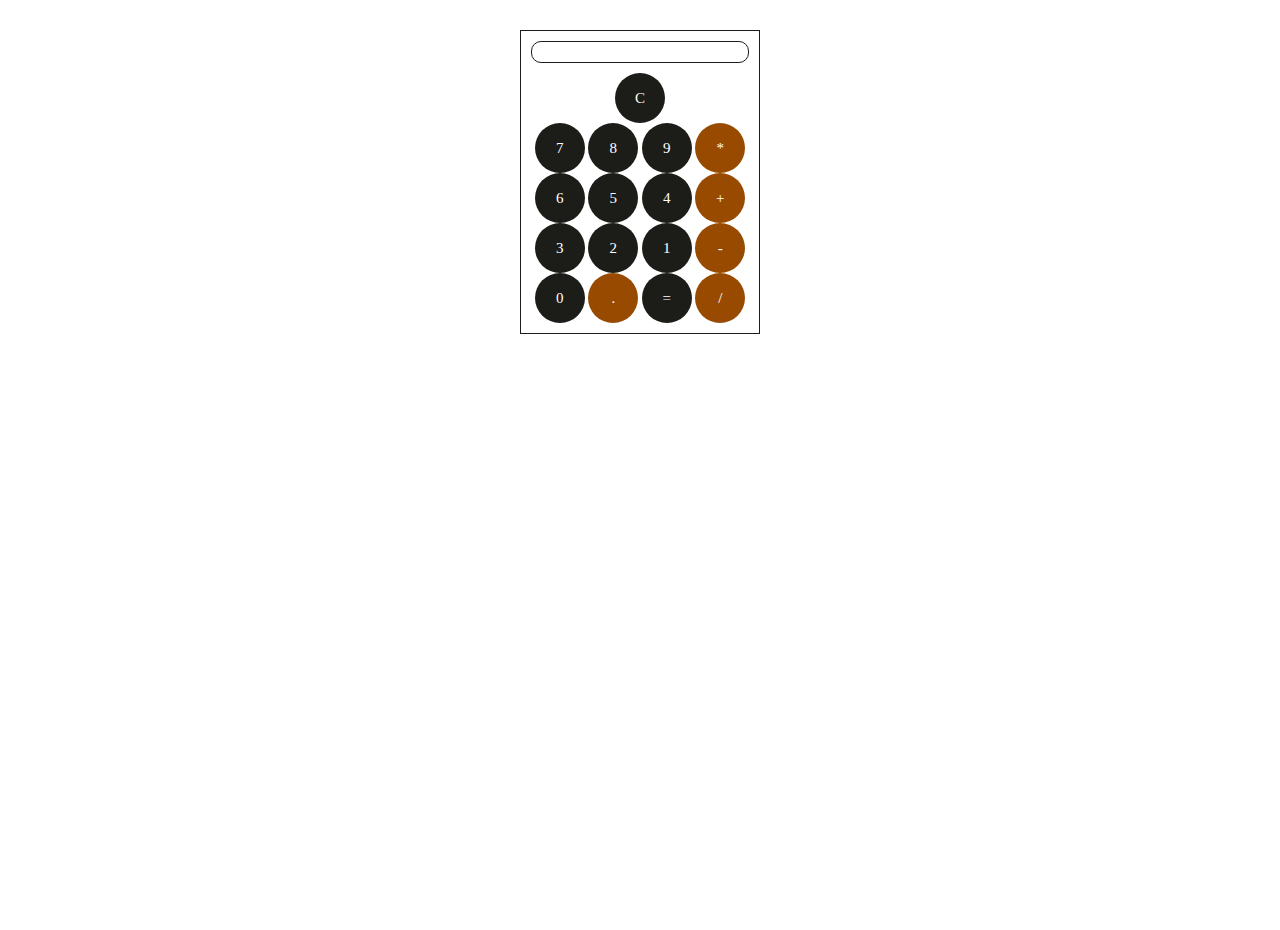
<file: index.html>
<!DOCTYPE html>
<html lang="en">

<head>
   <meta charset="UTF-8">
   <meta http-equiv="X-UA-Compatible" content="IE=edge">
   <meta name="viewport" content="width=device-width, initial-scale=1.0">
   <title>calcV2.0</title>
   <link rel="stylesheet" href="style/style.css">
</head>

<body>
   <div class="calculator-container">
      <div class="calculator">
         <div class="display-screen">
            <p id="result"></p>
         </div>
         <div class="operation-buttons">

            <button class="reset button" id="reset">C</button>

            <br>
            <button class="numbers button" id="seven">7</button>
            <button class="numbers button" id="eight">8</button>
            <button class="numbers button" id="nine">9</button>
            <button class="operations button" id="multiply">*</button>
            <button class="numbers button" id="six">6</button>
            <button class="numbers button" id="five">5</button>
            <button class="numbers button" id="four">4</button>
            <button class="operations button" id="plus">+</button>
            <button class="numbers button" id="three">3</button>
            <button class="numbers button" id="two">2</button>
            <button class="numbers button" id="one">1</button>
            <button class="operations button" id="minus">-</button>
            <button class="numbers button button-zero" id="zero">0</button>
            <button class="operations button" id="">.</button>
            <button class="finish button" id="finish button">=</button>
            <button class="operations button" id="divide">/</button>

         </div>
      </div>
   </div>






   <script src="code/code.js"></script>
</body>

</html>
</file>
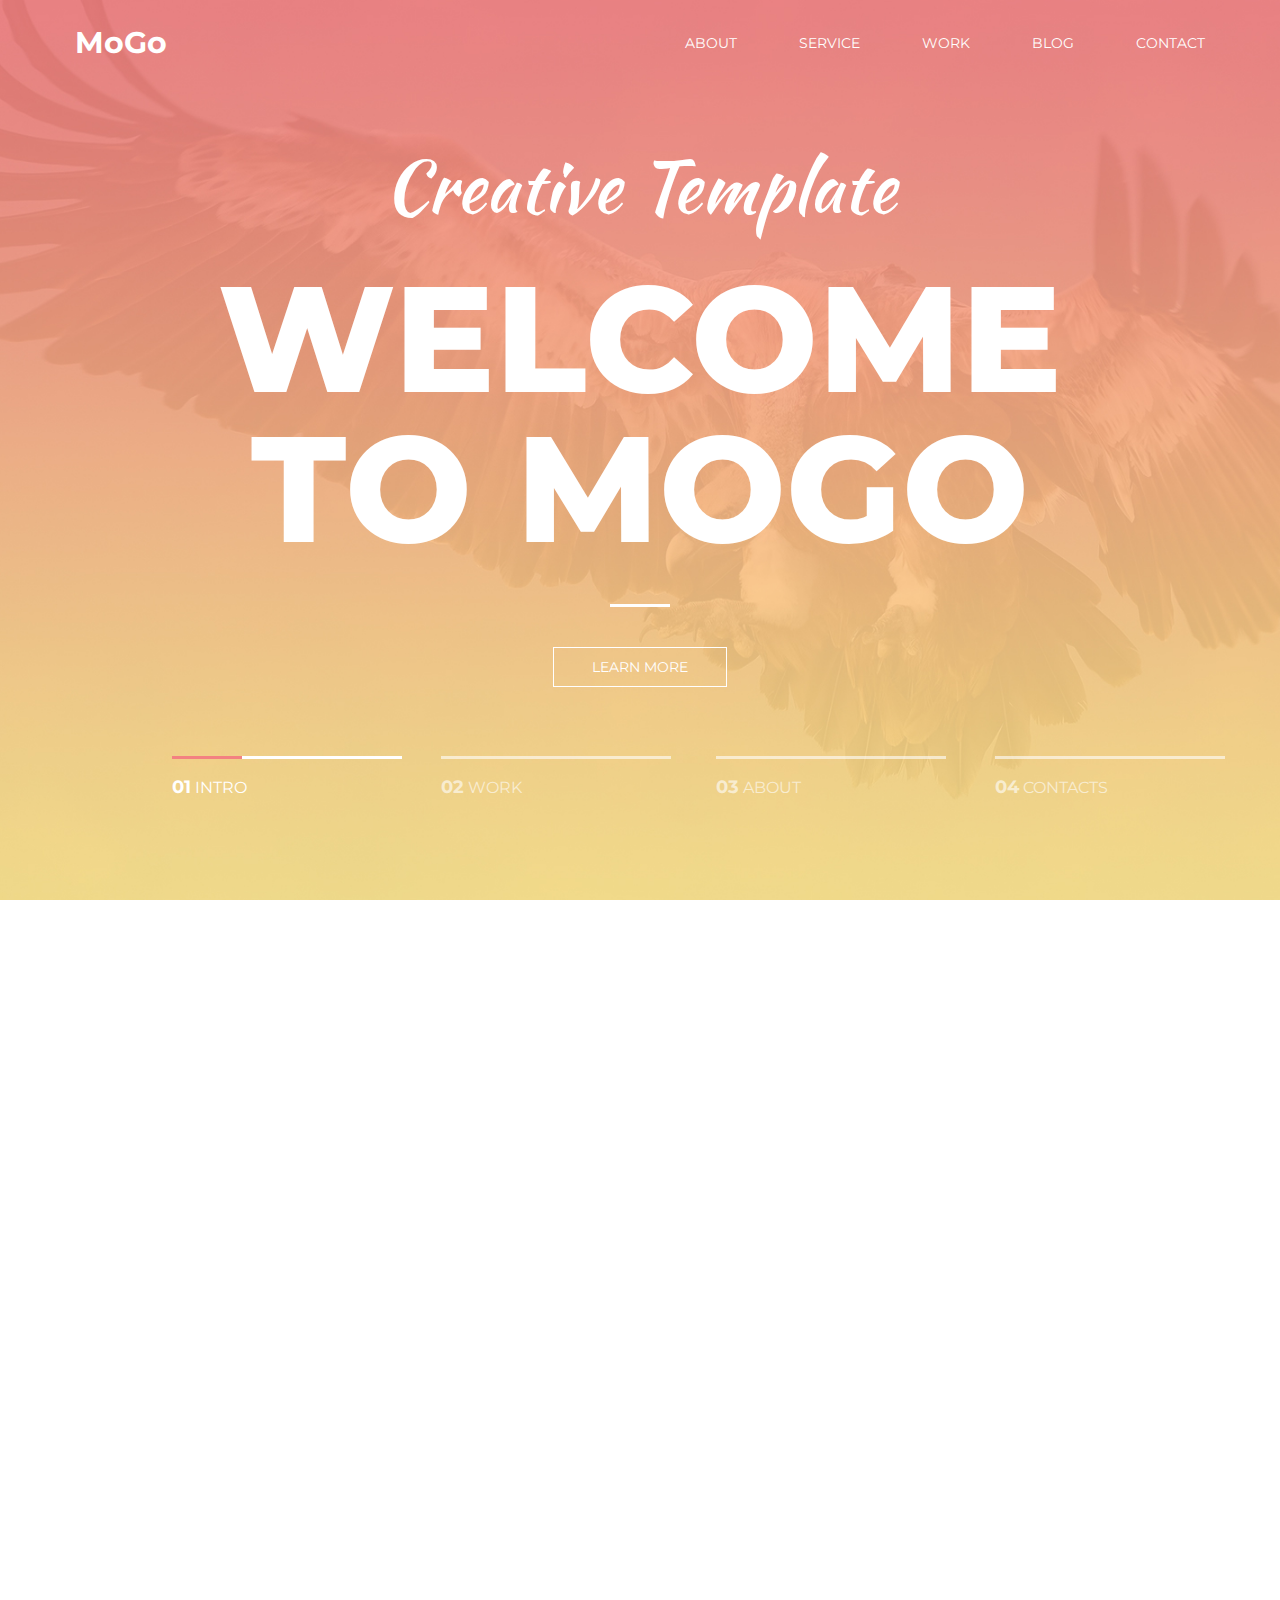
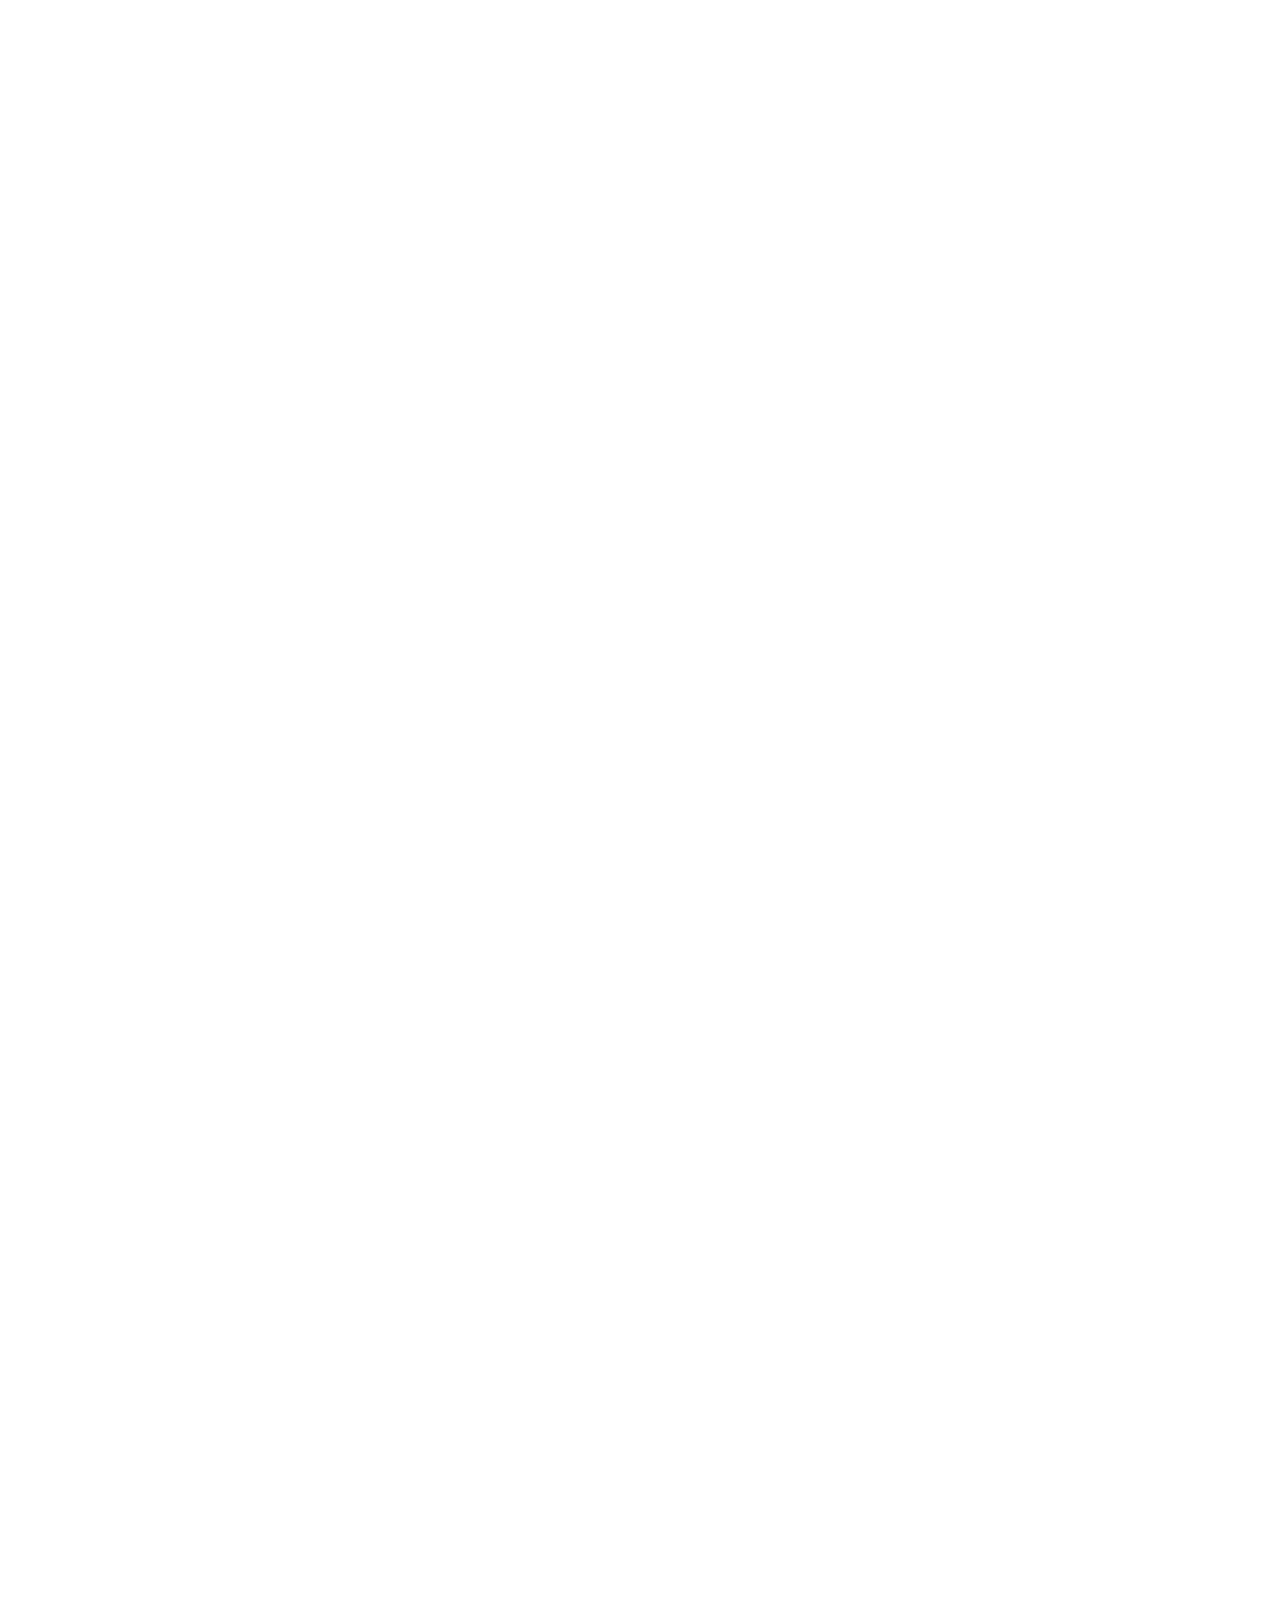
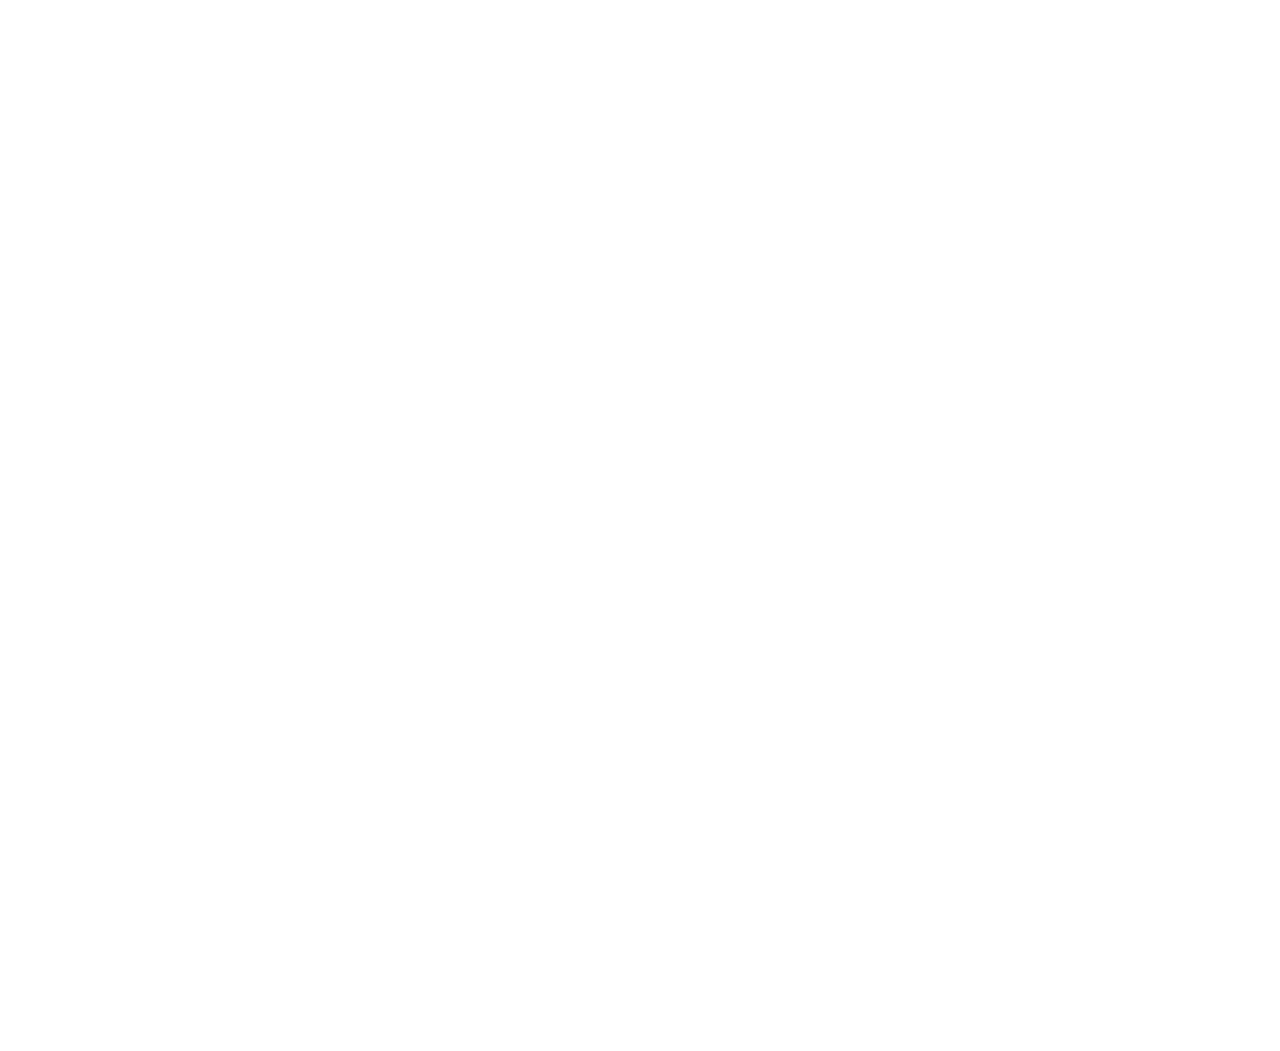
<file: Desktop/Frontend/2022/Mogo/index.html>
<!DOCTYPE html>
<html lang="en">

<head>
   <meta charset="UTF-8">
   <meta name="viewport" content="width=device-width, initial-scale=1.0">
   <link rel=" preconnect" href="https://fonts.googleapis.com">
   <link rel="preconnect" href="https://fonts.gstatic.com" crossorigin>
   <link
      href="https://fonts.googleapis.com/css2?family=Kaushan+Script&family=Montserrat:ital,wght@0,100;0,200;0,300;0,400;0,500;0,600;0,700;0,800;0,900;1,100;1,200;1,300;1,400;1,500;1,600;1,700;1,800;1,900&display=swap"
      rel="stylesheet">
   <title>Mogo</title>
   <link rel="stylesheet" href="style/style.css">
</head>

<body>
   <div class="content">

      <div class="allcontent">
         <div class="main__burger"><img src="images/icons/menu_icon-icons.com_69502.png" alt=""></div>

         <div class="content__background">
            <div class="main">
               <header class="main__header">
                  <div class="main__headerlogo">MoGo</div>

                  <nav class="main__headernav">
                     <a href="" class="nav__link">about</a>
                     <a href="" class="nav__link">service</a>
                     <a href="" class="nav__link">work</a>
                     <a href="" class="nav__link">blog</a>
                     <a href="" class="nav__link">contact</a>
                  </nav>


               </header>
               <div class="main__contentlogo">
                  <div class="contentlogo__suptitle">Creative Template</div>
                  <div class="contentlogo__title">Welcome<br>
                     to MoGo</div>
                  <div class="contentlogo__button">
                     <a href="" class="contentlogo__button-a">Learn more</a>
                  </div>
               </div>
               <div class="content__slider">
                  <div class="slider__list">
                     <ul class="slider__list-ul">
                        <li class="rows__active active"><span class="nmb">01</span> INTRO</li>
                        <li class="rows"><span class="nmb">02</span> WORK</li>
                        <li class="rows"><span class="nmb">03</span> ABOUT</li>
                        <li class="rows"><span class="nmb">04</span> CONTACTS</li>

                     </ul>
                  </div>
               </div>
            </div>
         </div>

         <div class="about">
            <div class="about__container">
               <div class="about__suptitle suptitle">What we do</div>
               <div class="about__title title">STORY ABOUT US</div>
               <div class="about__text text">Lorem ipsum dolor sit amet, consectetur adipiscing elit, sed do
                  eiusmod
                  tempor
                  incididunt ut labore et dolore magna aliqua. Ut enim ad minim veniam, quis nostrud exercitation
                  ullamco laboris nisi ut aliquip ex ea commodo consequat. </div>
               <div class="about__images">
                  <div class="about__images-img1in1">
                     <img src="images/img1(bck).jpg" alt="">
                     <img class="about__images-in" src="images/img1.jpg" alt="">
                  </div>
                  <img class="about__images-img2" src="images/img2.jpg" alt="">
                  <img class="about__images-img3" src="images/img3.jpg" alt="">
               </div>
            </div>
         </div>

      </div>
      <div class="numbers">

         <ul class="number__list">
            <li class="number__block"><span class="number-span">42</span><br> HAPPY CLIENT</li>
            <li class="number__block"><span class="number-span">123</span><br> WEB DESIGN PROJECTS</li>
            <li class="number__block"><span class="number-span">15</span><br> AWARD WINNER</li>
            <li class="number__block"><span class="number-span">99</span><br> CUP OF COFFEE</li>
            <li class="number__block"><span class="number-span">24</span><br> MEMBERS</li>

         </ul>
      </div>
      <div class="info">
         <div class="info__suptitle suptitle">We work with</div>
         <div class="info__title title">Amazing Services</div>
         <div class="info__grid">
            <div class="info__grid-1">
               <div class="grid__icon">
                  <img src="images/icons/ALARM.png" alt="" class="grid__icon-img">
               </div>
               <div class="grid__text">
                  <div class="grid__block-title">Photography</div>
                  <div class="grid__block-text">Lorem ipsum dolor sit amet, consectetur adipiscing elit, sed do
                     eiusmod tempor.</div>
               </div>
            </div>
            <div class="info__grid-1">
               <div class="grid__icon">
                  <img src="images/icons/LINE GRAPH.png" alt="" class="grid__icon-img">
               </div>
               <div class="grid__text">
                  <div class="grid__block-title">Web Design</div>
                  <div class="grid__block-text">Lorem ipsum dolor sit amet, consectetur adipiscing elit, sed do
                     eiusmod tempor.</div>
               </div>
            </div>


            <div class="info__grid-1">
               <div class="grid__icon">
                  <img src="images/icons/COMPUTER _ OK.png" alt="" class="grid__icon-img">
               </div>
               <div class="grid__text">
                  <div class="grid__block-title">Creativity</div>
                  <div class="grid__block-text">Lorem ipsum dolor sit amet, consectetur adipiscing elit, sed do
                     eiusmod tempor.</div>
               </div>
            </div>
            <div class="info__grid-1">
               <div class="grid__icon">
                  <img src="images/icons/BOOK 2.png" alt="" class="grid__icon-img">
               </div>
               <div class="grid__text">
                  <div class="grid__block-title">seo</div>
                  <div class="grid__block-text">Lorem ipsum dolor sit amet, consectetur adipiscing elit, sed do
                     eiusmod tempor.</div>
               </div>
            </div>
            <div class="info__grid-1">
               <div class="grid__icon">
                  <img src="images/icons/HOME.png" alt="" class="grid__icon-img">
               </div>
               <div class="grid__text">
                  <div class="grid__block-title">css/html</div>
                  <div class="grid__block-text">Lorem ipsum dolor sit amet, consectetur adipiscing elit, sed do
                     eiusmod tempor.</div>
               </div>
            </div>
            <div class="info__grid-1">
               <div class="grid__icon">
                  <img src="images/icons/IMAGE.png" alt="" class="grid__icon-img">
               </div>
               <div class="grid__text">
                  <div class="grid__block-title">digital</div>
                  <div class="grid__block-text">Lorem ipsum dolor sit amet, consectetur adipiscing elit, sed do
                     eiusmod tempor.</div>
               </div>
            </div>

         </div>


      </div>

      <div class="adaptive">
         <div class="adaptive__background">
            <div class="adaptive__container">
               <div class="apaptive__suptitle suptitle">For all devices</div>
               <div class="adaptive__title title">Unique design</div>
               <div class="adaptive__mobile1">
                  <img src="images/mobile.png" alt="" class="adaptive__mobile1-img">
                  <div class="adaptive__mobilecontainer2-img">
                     <img src="images/mobile2.png" alt="" class="adaptive__mobile2-img">
                  </div>
               </div>
            </div>
         </div>
      </div>

      <div class="ourwork">
         <div class="textblock">
            <div class="textblock__suptitle suptitle">What we do</div>
            <div class="textblock__title title">some of our work</div>
            <div class="textblock__text text">Lorem ipsum dolor sit amet, consectetur adipiscing elit, sed do eiusmod
               tempor incididunt ut labore et dolore magna aliqua. Ut enim ad minim veniam, quis nostrud exercitation
               ullamco laboris nisi ut aliquip ex ea commodo consequat. </div>

         </div>
         <div class="photoblock">
            <img src="images/Photo1.jpg" alt="" class="photoblock-img1">
            <img src="images/Photo2.jpg" alt="" class="photoblock-img2">
            <img src="images/Photo3.jpg" alt="" class="photoblock-img3">
            <img src="images/Photo4.jpg" alt="" class="photoblock-img4">
            <img src="images/Photo5.jpg" alt="" class="photoblock-img5">
            <img src="images/Photo6.jpg" alt="" class="photoblock-img6">
            <img src="images/Photo7.jpg" alt="" class="photoblock-img7">
         </div>
      </div>






   </div>

   </div>

   </div>
   </div>


   </div>

</body>

</html>
</file>
<file: style/style.css>
*{
	padding: 0;
	margin: 0;
	border: 0;
}
*,*:before,*:after{
	-moz-box-sizing: border-box;
	-webkit-box-sizing: border-box;
	box-sizing: border-box;
}
:focus,:active{outline: none;}
a:focus,a:active{outline: none;}

nav,footer,header,aside{display: block;}

html,body{
	height: 100%;
	width: 100%;
	font-size: 100%;
	line-height: 1;
	font-size: 14px;
	-ms-text-size-adjust: 100%;
	-moz-text-size-adjust: 100%;
	-webkit-text-size-adjust: 100%;
}
input,button,textarea{font-family:inherit;}

input::-ms-clear{display: none;}
button{cursor: pointer;}
button::-moz-focus-inner {padding:0;border:0;}
a, a:visited{text-decoration: none;}
a:hover{text-decoration: none;}
ul li{list-style: none;}
img{vertical-align: top;}

h1,h2,h3,h4,h5,h6{font-size:inherit;font-weight: 400;}


.calculator-container {
   margin: 0 auto;
}

.calculator {
   margin: 30px auto;
   max-width: 240px;
   text-align: center;
   border: 1px #1c1c18 solid;
}

.display-screen {
   padding: 10px 0;
   font-size: 20px;
   border: 1px #1c1c18 solid;
   border-radius: 10px;
   margin: 10px;
}


.operation-buttons {
   margin: 10px;
}

.numbers {
}

.button {
   color: #fff;
   width: 50px;
   height: 50px;
   font-size: 15px;
   background-color: #1c1c18;
   border-radius: 100%;
 
}

.reset {
}

.operations {color: #fff;
   width:50px;
   height: 50px;
   font-size: 15px;
   background-color: #984b00;
   border-radius: 100%;
}

.button-zero {
  
}

.finish {
}
</file>
<file: Desktop/Frontend/2022/Mogo/style/style.css>
* {
   padding: 0;
   margin: 0;
   border: 0;
}
*,
*:before,
*:after {
   -moz-box-sizing: border-box;
   -webkit-box-sizing: border-box;
   box-sizing: border-box;
}
:focus,
:active {
   outline: none;
}
a:focus,
a:active {
   outline: none;
}

nav,
footer,
header,
aside {
   display: block;
}

html,
body {
   height: 100%;
   width: 100%;
   font-size: 100%;
   line-height: 1;
   font-size: 14px;
   -ms-text-size-adjust: 100%;
   -moz-text-size-adjust: 100%;
   -webkit-text-size-adjust: 100%;
}

html,
body {
   overflow-x: hidden;
}

input,
button,
textarea {
   font-family: inherit;
}

input::-ms-clear {
   display: none;
}
button {
   cursor: pointer;
}
button::-moz-focus-inner {
   padding: 0;
   border: 0;
}
a,
a:visited {
   text-decoration: none;
}
a:hover {
   text-decoration: none;
}
ul li {
   list-style: none;
}
img {
   vertical-align: top;
}

h1,
h2,
h3,
h4,
h5,
h6 {
   font-size: inherit;
   font-weight: 400;
}

/*Main*/

.content {
   font-family: Montserrat, sans-serif;
}

.content__background {
   height: 100vh;
   background-image: url(../images/background1.jpg);
   background-repeat: no-repeat;
   background-size: cover;
   color: #fff;
   background-position-x: center;
}

.content__container {
   max-width: 1130px;
   margin: 0 auto;
}

.main {
   max-width: 1130px;
   margin: 0 auto;
}

.main__header {
   display: flex;
   justify-content: space-between;
   align-items: center;
   padding-top: 28px;
}

.main__headerlogo {
   font-size: 30px;
   font-weight: 700;
}

.main__headernav {
   font-size: 14px;
   text-transform: uppercase;
}

.nav__link {
   margin-right: 58px;
   padding-bottom: 9px;
   position: relative;
   vertical-align: top;
   transition: 0.3s linear;
}

.nav__link:last-child {
   margin: 0;
}

.nav__link::after {
   content: "";
   display: block;
   height: 3px;
   width: 100%;
   opacity: 0;

   background-color: #fff;

   position: absolute;
   top: 100%;
   left: 0;
   z-index: 1;
}

.nav__link:hover {
   color: #fce38a;
}

.nav__link:hover::after {
   display: block;
   opacity: 1;
   background-color: #fce38a;

   transition: opacity 0.3s linear;
}

a:link {
   color: #fff;
}

a:visited {
   color: #fff;
}

a:hover {
   color: #fce38a;
   border-color: #fce38a;
   transition: 0.3s linear;
}

/*Main logo*/

.main__contentlogo {
   text-align: center;
   display: flex;
   flex-direction: column;
   justify-content: center;
   height: 80vh;
   width: 100%;
}

.contentlogo__suptitle {
   text-align: center;
   font-family: "Kaushan Script", cursive;
   font-size: 72px;
   padding-bottom: 42px;
}

.contentlogo__title {
   text-align: center;
   font-size: 150px;
   font-weight: 800;
   text-transform: uppercase;
}

.contentlogo__title::after {
   content: "";
   display: block;
   height: 3px;
   width: 60px;
   background-color: #fff;
   margin: 0 auto;
   margin-top: 40px;
   margin-bottom: 40px;
}

.contentlogo__button-a {
   display: inline-block;
   vertical-align: top;
   text-align: center;
   border: 1px solid #fff;
   font-size: 14px;
   text-transform: uppercase;
   padding: 12px 38px;
}

.main__sliderul {
   display: flex;
}

.num {
   font-size: 100px;
}

/*Slider*/

.slider__list-ul {
   display: flex;
   justify-content: space-around;
}

.rows {
   text-transform: uppercase;
   font-size: 16px;
   position: relative;
   opacity: 60%;
}

.rows__active {
   text-transform: uppercase;
   font-size: 16px;
   position: relative;
}

.nmb {
   font-weight: 700;
   font-size: 18px;
}

.rows::before {
   content: "";
   display: block;
   width: 230px;
   height: 3px;
   background-color: #fff;
   position: absolute;
   top: -22px;
}

.rows__active::before {
   content: "";
   display: block;
   width: 230px;
   height: 3px;
   background-color: #fff;
   position: absolute;
   top: -22px;
}

.active::after {
   content: "";
   display: block;
   width: 70px;
   height: 3px;
   background-color: #f38181;
   position: absolute;
   top: -22px;
}

/*About*/
.about {
   color: #000;
   margin: 100px auto;
   text-align: center;

   max-width: 1130px;
}

.about__suptitle {
   font-family: "Kaushan Script", cursive;
   font-size: 24px;
   padding-bottom: 23px;
}

.about__title {
   font-size: 30px;
   font-weight: 800;
}

.about__text {
   color: #999999;
   font-size: 15px;
   padding-bottom: 100px;
}

.about__images {
   display: grid;
   grid-template-columns: 33% 33% 33%;
   column-gap: 15px;
}

.about__images-img1in1 {
   position: relative;
}

.about__images-in {
   position: absolute;
   bottom: 10px;
   right: 3px;
}

/*numbers*/

.numbers {
   background-color: #95e1d3;
   margin: 50px auto;
}

.number__list {
   display: flex;
   justify-content: center;
   color: #fff;
}

.number__block {
   line-height: 1.5;
   text-align: center;
   font-size: 14px;
   padding: 90px 0;
   width: 240px;

   border-left: solid 1px #b5eae0;
}

.number__block:last-child {
   border-right: solid 1px #b5eae0;
}

.number-span {
   font-size: 72px;
   font-weight: 700;
}

/*info*/

.info {
   max-width: 1130px;
   margin: 0 auto;
   color: #000;
   text-align: center;
   position: relative;
}

.suptitle {
   font-family: "Kaushan Script", cursive;
   font-size: 24px;
   padding-bottom: 23px;
}

.title {
   font-size: 30px;
   font-weight: 800;
}

.info__grid {
   display: grid;
   grid-template-columns: 1fr 1fr 1fr;
   grid-template-rows: 50% 50%;
   column-gap: 60px;
   text-align: left;
   row-gap: 100px;
   justify-items: center;
   align-items: center;
   margin-bottom: 180px;
}

.grid__block-title {
   text-transform: uppercase;
   font-weight: 500;
   font-size: 10px;
}

.grid__block-text {
   font-size: 11px;
   color: #999999;
}

.info__grid-1 {
   display: flex;
}

.grid__text {
   padding-left: 25px;
}

.grid__block-title {
   padding-bottom: 15px;
}

.info__suptitle::before {
   position: absolute;
   content: "";
   display: block;
   width: 1130px;
   height: 1px;
   background-color: #e5e5e5;
   margin: 0 auto;
   margin-top: 285px;
}

/*adaptive*/

.adaptive {
   text-align: center;
   color: #000;
   margin-bottom: 150px;
}

.adaptive__background {
   background-image: url(../images/Background2.jpg);
   width: 100%;
   background-repeat: no-repeat;
   background-size: cover;
   background-position: center;
   height: auto;
   background-attachment: fixed;
}

.adaptive__container {
   max-width: 560px;
   margin: 0 auto;
}

.apaptive__suptitle {
   padding-top: 109px;
}

.suptitle {
   font-family: "Kaushan Script", cursive;
   font-size: 24px;
   padding-bottom: 23px;
}

title::after {
   content: "";
   display: block;
   height: 3px;
   width: 60px;
   background-color: #f38181;

   margin: 40px auto 1px;
}

.title {
   font-size: 30px;
   font-weight: 800;
}

.adaptive__mobile1 {
   position: relative;
}
.adaptive__mobile1-img {
   overflow: hidden;
}

.adaptive__mobilecontainer2-img {
   position: absolute;
   right: -130px;
   bottom: -100px;
}

.ourwork {
   margin: 0 auto;
   text-align: center;
   width: 100%;
}

.textblock {
   max-width: 1130px;
   color: #000;
   text-align: center;
   margin: 0 auto;
}

.textblock__suptitle {
}

.suptitle {
}

.textblock__title {
   text-transform: uppercase;
}

title::after {
   content: "";
   display: block;
   height: 3px;
   width: 60px;
   background-color: #f38181;

   margin: 40px auto 1px;
}

.title {
}

.textblock__text {
   padding-top: 45px;
}

.text {
   font-size: 15px;
   color: #999999;
   padding-bottom: 100px;
}

.photoblock {
   display: grid;
   grid-template-columns: 1fr 1fr 1fr 1fr;

   grid-row-start: auto;
   grid-row-end: auto;
   grid-column-start: auto;
   grid-column-end: auto;
   padding: 0;
   margin: 0;
}

.photoblock {
}

.photoblock-img {
}

.photoblock-img1 {
}

.photoblock-img2 {
}

.photoblock-img3 {
}

.photoblock-img4 {
}

.photoblock-img5 {
   grid-row-start: 1;
   grid-row-end: 3;
   grid-column-start: 3;
   grid-column-end: 4;
}

.photoblock-img6 {
}

.photoblock-img7 {
}

.main__burger {
   display: none;
}

img {
   width: auto;
   max-width: 100%;
}

.title::after {
   content: "";
   display: block;
   width: 70px;
   height: 3px;
   background-color: #f38181;
   margin: 20px auto;
}

@media (max-width: 1200px) {
   .main__header {
      margin: 0 20px;
   }

   .main__headernav {
      font-size: 12px;
   }

   .nav__link {
      margin-right: 30px;
   }

   .nav__link:last-child {
      margin-right: 0;
   }

   .contentlogo__suptitle {
      font-size: 50px;
   }

   .contentlogo__title {
      font-size: 100px;
   }

   .rows::before {
      width: 130px;
      height: 3px;
   }

   .rows__active::before {
      width: 130px;
      height: 3px;
   }

   .active::after {
      width: 30px;
      height: 3px;
   }

   .rows {
      font-size: 12px;
   }

   .nmb {
      font-size: 15px;
   }

   .about {
      max-width: 768px;
      margin: 20px auto;
   }

   .info {
      max-width: 768px;
      margin: 0 auto;
   }

   .textblock {
      max-width: 768px;
      margin: 0 auto;
   }

   .suptitle {
      margin-top: 20px;
   }

   .text {
      padding-bottom: 50px;
   }

   .suptitle {
      font-size: 30px;
   }

   .title {
      font-size: 37px;
   }

   .text {
      font-size: 17px;
      line-height: 1.3;
   }
}

@media (max-width: 770px) {
   .main__contentlogo {
      height: 75vh;
      width: 100%;
   }

   .contentlogo__button-a {
      display: inline-block;
      vertical-align: top;
      text-align: center;
      border: 1px solid #fff;
      font-size: 9px;

      padding: 6px 14px;
   }

   .contentlogo__title::after {
      margin-top: 15px;
      margin-bottom: 15px;
      height: 1px;
   }

   .main {
      max-width: 520px;
   }

   .main__header {
      margin: 0 20px;
   }

   .main__headernav {
      font-size: 12px;
   }

   .nav__link {
      margin-right: 30px;
   }

   .nav__link:last-child {
      margin-right: 0;
   }

   .contentlogo__suptitle {
      font-size: 30px;
      padding-bottom: 10px;
   }

   .contentlogo__title {
      font-size: 50px;
   }

   .rows::before {
      width: 80px;
      height: 3px;
   }

   .rows__active::before {
      width: 80px;
      height: 3px;
   }

   .active::after {
      width: 15px;
      height: 3px;
   }

   .number__block {
      font-size: 10px;
   }

   .number-span {
      font-size: 40px;
   }

   .about {
      max-width: 520px;
      margin: 20px auto;
   }

   .info {
      max-width: 520px;
      margin: 0 auto;
   }

   .textblock {
      max-width: 520px;
      margin: 0 auto;
   }

   .suptitle {
      margin-top: 20px;
   }

   .text {
      padding-bottom: 50px;
   }

   .suptitle {
      font-size: 25px;
   }

   .title {
      font-size: 32px;
   }

   .text {
      font-size: 17px;
      line-height: 1.3;
   }

   title::after {
      width: 60px;
      background-color: #f38181;

      margin: 15px auto;
   }

   .number__block {
      padding: 40px 0;
   }

   .info__grid {
      margin: 50px 20px;
      display: grid;
      grid-template-columns: 1fr;
      grid-template-rows: 1fr 1fr 1fr 1fr 1fr 1fr;
      column-gap: 60px;

      row-gap: 50px;
   }

   .info__suptitle::before {
      display: none;
   }

   .title::after {
      content: "";
      display: block;
      width: 70px;
      height: 3px;
      background-color: #f38181;
      margin: 20px auto;
   }

   .grid__block-title {
      font-size: 15px;
   }

   .grid__block-text {
      font-size: 13px;
   }

   .contentlogo__title::after {
      width: 30px;
   }

   .textblock__text {
      padding-top: 0;
   }
}

@media (max-width: 600px) {
   .main__contentlogo {
      height: 75vh;
      width: 100%;
   }

   .contentlogo__button-a {
      display: inline-block;
      vertical-align: top;
      text-align: center;
      border: 1px solid #fff;
      font-size: 9px;

      padding: 6px 14px;
   }

   .contentlogo__title::after {
      margin-top: 15px;
      margin-bottom: 15px;
      height: 1px;
   }

   .main__headernav {
      display: none;
   }

   .main {
      max-width: 300px;
   }

   .main__header {
      margin: 0 20px;
   }

   .main__headernav {
      font-size: 12px;
   }

   .nav__link {
      margin-right: 30px;
   }

   .nav__link:last-child {
      margin-right: 0;
   }

   .contentlogo__suptitle {
      font-size: 30px;
      padding-bottom: 10px;
   }

   .contentlogo__title {
      font-size: 50px;
   }

   .rows::before {
      display: none;
   }

   .rows__active::before {
      display: none;
   }

   .active::after {
      display: none;
   }

   .rows__active {
      font-size: 10px;
   }

   .rows {
      font-size: 9px;
   }

   .nmb {
      font-size: 11px;
   }

   .number__block {
      font-size: 7px;
   }

   .number-span {
      font-size: 25px;
   }

   .about {
      max-width: 300px;
      margin: 20px auto;
   }

   .info {
      max-width: 300px;
      margin: 0 auto;
   }

   .textblock {
      max-width: 300px;
      margin: 0 auto;
   }

   .suptitle {
      margin-top: 20px;
   }

   .text {
      padding-bottom: 50px;
   }

   .suptitle {
      font-size: 25px;
   }

   .title {
      font-size: 32px;
   }

   .text {
      font-size: 17px;
      line-height: 1.3;
   }

   title::after {
      width: 60px;
      background-color: #f38181;

      margin: 15px auto;
   }

   .number__block {
      padding: 40px 0;
   }

   .info__grid {
      margin: 50px 20px;
      display: grid;
      grid-template-columns: 1fr;
      grid-template-rows: 1fr 1fr 1fr 1fr 1fr 1fr;
      column-gap: 60px;

      row-gap: 50px;
   }

   .info__suptitle::before {
      display: none;
   }

   .title::after {
      content: "";
      display: block;
      width: 70px;
      height: 3px;
      background-color: #f38181;
      margin: 20px auto;
   }

   .grid__block-title {
      font-size: 15px;
   }

   .grid__block-text {
      font-size: 13px;
   }

   .contentlogo__title::after {
      width: 30px;
   }

   .textblock__text {
      padding-top: 0;
   }

   .about__images {
      margin: 0 10px;
      display: grid;
      grid-template-columns: 100%;
      grid-template-rows: 1fr 1fr 1fr;
      row-gap: 10px;
   }

   .adaptive__mobile2-img {
      display: none;
   }

   .adaptive {
      margin-bottom: 30px;
   }
}

/*
@media (max-width: 1200px) {
   .main__ {
      max-width: 768px;
      margin: 0 auto;
   }

   .about {
      max-width: 768px;
      margin: 0 auto;
   }

   .info {
      max-width: 768px;
      margin: 0 auto;
   }

   .textblock {
      max-width: 768px;
      margin: 0 auto;
   }
}

/*

@media (max-width: 1200px) {
   .allcontent {
      max-width: 768px;
      margin: 0 auto;
   }

   .rows::before {
      width: 120px;
      height: 2px;
   }

   .rows__active::before {
      width: 120px;
      height: 2px;
   }

   .active::after {
      width: 30px;
      height: 2px;
   }

   .contentlogo__suptitle {
      font-size: 60px;
   }

   .contentlogo__title {
      font-size: 120px;
   }

   .info__grid {
      padding-top: 20px;
      grid-template-columns: 1fr 1fr;
      grid-template-rows: 1fr 1fr 1fr;
   }

   .info__suptitle::before {
      display: none;
   }

   .grid__block-title {
      font-size: 16px;
   }

   .grid__block-text {
      font-size: 13px;
   }

   .textblock {
      max-width: 768px;
      line-height: 1.3;
   }

   .about__text {
      line-height: 1.3;
   }

   .contentlogo__title::after {
      margin-top: 40px;
      margin-bottom: 40px;
   }
}

@media (max-width: 828px) {
   .allcontent {
      max-width: 100%;
      margin: 0 10px;
   }

   .nav__link {
      display: none;
   }

   .allcontent {
      position: relative;
   }

   .main__burger {
      display: inline;
      position: absolute;
      width: 100px;
      right: 20px;
      top: 20px;
   }

   .main__headerlogo {
      font-size: 40px;
   }

   .title {
      font-size: 50px;
   }

   .suptitle {
      font-size: 40px;
   }

   .text {
      font-size: 20px;
   }

   .info__grid {
      padding-top: 20px;
      grid-template-columns: 1fr;
      grid-template-rows: 1fr 1fr 1fr 1fr 1fr 1fr;
   }

   .grid__block-title {
      font-size: 30px;
   }

   .grid__block-text {
      font-size: 20px;
   }

   .content__background {
      width: 100vh;
      height: 840px;
   }

   .info__grid {
      margin: 0 20px;
   }
}
*/
</file>
